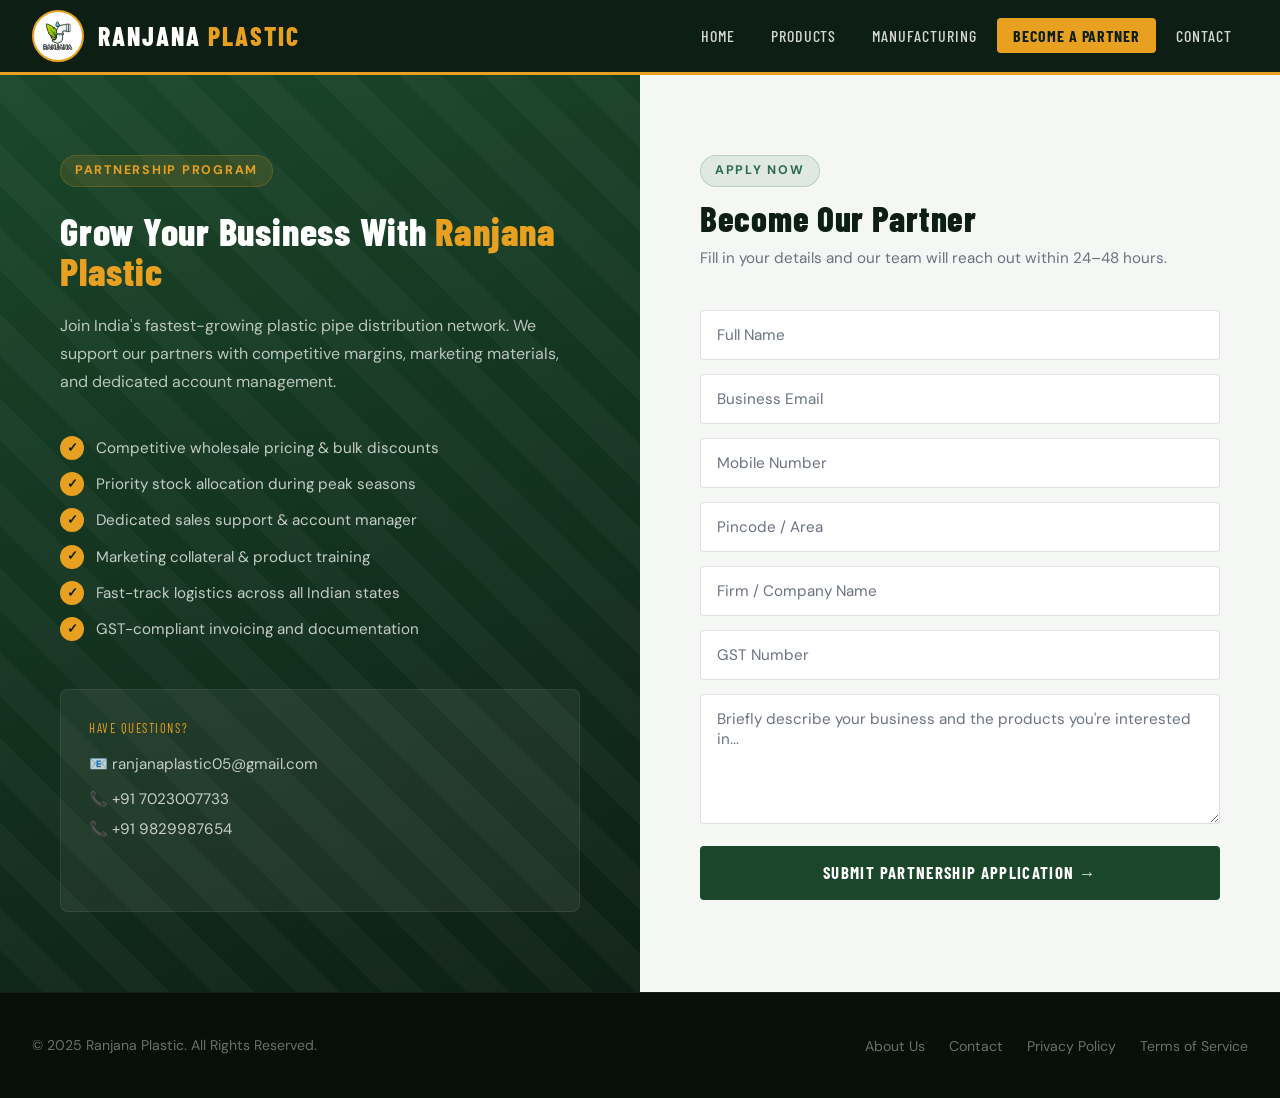
<file: main/become.html>
<!DOCTYPE html>
<html lang="en">
<head>
  <meta charset="UTF-8" />
  <meta name="viewport" content="width=device-width, initial-scale=1.0">
  <title>Become a Partner | Ranjana Plastic</title>
  <meta name="description" content="Partner with Ranjana Plastic — India's trusted pipe manufacturer. Apply to become an authorized distributor or wholesale partner today." />
  <link rel="stylesheet" href="styles.css" />
  <link rel="icon" href="png/favicon.ico" type="image/x-icon" />
  <link href="https://fonts.googleapis.com/css2?family=Barlow+Condensed:wght@400;600;700;800&family=DM+Sans:wght@300;400;500;600&display=swap" rel="stylesheet">
</head>
<body>

<!-- ===== HEADER ===== -->
<header class="header" id="site-header">
  <div class="logo-nav-container">
    <div class="logo-title">
      <img src="png/lg.png" alt="Ranjana Plastic Logo" class="logo">
      <h1 class="company-name">RANJANA <span>PLASTIC</span></h1>
    </div>
    <nav class="mobile-hidden" id="main-nav">
      <ul>
        <li><a href="index.html">Home</a></li>
        <li><a href="products.html">Products</a></li>
        <li><a href="manufacturing.html">Manufacturing</a></li>
        <li><a href="become.html" class="cta-nav active">Become a Partner</a></li>
        <li><a href="index.html#contact">Contact</a></li>
      </ul>
    </nav>
    <div class="hamburger" onclick="toggleMenu()">
      <span></span><span></span><span></span>
    </div>
  </div>
</header>

<!-- ===== PARTNER SECTION ===== -->
<div class="partner-section">

  <!-- Left: Info Panel -->
  <div class="partner-image">
    <div class="partner-image-content">
      <div class="section-tag" style="color:var(--accent);background:rgba(232,160,32,0.12);border-color:rgba(232,160,32,0.2);display:inline-block;margin-bottom:24px;">Partnership Program</div>
      <h2>Grow Your Business With <span>Ranjana Plastic</span></h2>
      <p>Join India's fastest-growing plastic pipe distribution network. We support our partners with competitive margins, marketing materials, and dedicated account management.</p>

      <ul class="partner-perks">
        <li>Competitive wholesale pricing & bulk discounts</li>
        <li>Priority stock allocation during peak seasons</li>
        <li>Dedicated sales support & account manager</li>
        <li>Marketing collateral & product training</li>
        <li>Fast-track logistics across all Indian states</li>
        <li>GST-compliant invoicing and documentation</li>
      </ul>

      <div style="margin-top:48px;padding:28px;background:rgba(255,255,255,0.06);border-radius:8px;border:1px solid rgba(255,255,255,0.08);">
        <div style="font-family:'Barlow Condensed',sans-serif;font-size:0.8rem;letter-spacing:0.12em;text-transform:uppercase;color:var(--accent);margin-bottom:12px;">Have Questions?</div>
        <p style="color:rgba(255,255,255,0.75);font-size:0.95rem;margin-bottom:8px;">📧 ranjanaplastic05@gmail.com</p>
        <p style="color:rgba(255,255,255,0.75);font-size:0.95rem;margin-bottom:4px;">📞 +91 7023007733</p>
        <p style="color:rgba(255,255,255,0.75);font-size:0.95rem;">📞 +91 9829987654</p>
      </div>
    </div>
  </div>

  <!-- Right: Form -->
  <div class="partner-form">
    <div class="section-tag" style="display:inline-block;margin-bottom:12px;">Apply Now</div>
    <h2>Become Our Partner</h2>
    <p class="sub">Fill in your details and our team will reach out within 24–48 hours.</p>

    <form action="https://formsubmit.co/ranjanaplastic05@gmail.com" method="POST">
      <input type="text" name="name" placeholder="Full Name" required />
      <input type="email" name="email" placeholder="Business Email" required />
      <input type="tel" name="mobile" placeholder="Mobile Number" required />
      <input type="text" name="pincode" placeholder="Pincode / Area" required />
      <input type="text" name="firmname" placeholder="Firm / Company Name" required />
      <input type="text" name="gst" placeholder="GST Number" required />
      <textarea name="description" placeholder="Briefly describe your business and the products you're interested in..." rows="5" required></textarea>
      <button type="submit">Submit Partnership Application →</button>
    </form>
  </div>

</div>

<!-- ===== FOOTER ===== -->
<footer class="footer">
  <div class="footer-inner">
    <p>&copy; 2025 Ranjana Plastic. All Rights Reserved.</p>
    <ul>
      <li><a href="index.html#about">About Us</a></li>
      <li><a href="index.html#contact">Contact</a></li>
      <li><a href="#">Privacy Policy</a></li>
      <li><a href="#">Terms of Service</a></li>
    </ul>
  </div>
</footer>

<script>
  const header = document.getElementById('site-header');
  window.addEventListener('scroll', () => header.classList.toggle('scrolled', window.scrollY > 50));

  function toggleMenu() {
    const nav = document.getElementById('main-nav');
    nav.classList.toggle('mobile-hidden');
    nav.classList.toggle('mobile-shown');
  }

  document.querySelectorAll('nav a').forEach(link => {
    link.addEventListener('click', () => {
      const nav = document.getElementById('main-nav');
      if (nav.classList.contains('mobile-shown')) {
        nav.classList.add('mobile-hidden');
        nav.classList.remove('mobile-shown');
      }
    });
  });
</script>
</body>
</html>
</file>
<file: main/styles.css>
/* ===== RANJANA PLASTIC — REDESIGNED CSS ===== */
@import url('https://fonts.googleapis.com/css2?family=Barlow+Condensed:wght@400;600;700;800&family=DM+Sans:wght@300;400;500;600&display=swap');

:root {
  --primary: #1a472a;
  --primary-light: #2d6a4f;
  --accent: #e8a020;
  --accent-light: #f5c842;
  --dark: #0d1f14;
  --surface: #f4f7f4;
  --white: #ffffff;
  --gray: #6b7280;
  --gray-light: #e8ede9;
  --text: #1a2b1e;
  --radius: 4px;
  --shadow: 0 4px 24px rgba(0,0,0,0.10);
  --shadow-lg: 0 12px 48px rgba(0,0,0,0.15);
}

*, *::before, *::after {
  margin: 0; padding: 0; box-sizing: border-box;
}

html { scroll-behavior: smooth; }

body {
  font-family: 'DM Sans', sans-serif;
  background: var(--white);
  color: var(--text);
  overflow-x: hidden;
  line-height: 1.6;
}

h1, h2, h3, h4 {
  font-family: 'Barlow Condensed', sans-serif;
  letter-spacing: 0.02em;
  line-height: 1.1;
}

a { text-decoration: none; color: inherit; }

img { max-width: 100%; display: block; }

/* ===== HEADER ===== */
.header {
  position: sticky;
  top: 0;
  z-index: 1000;
  background: var(--dark);
  border-bottom: 3px solid var(--accent);
  transition: all 0.3s ease;
}

.header.scrolled {
  background: rgba(13, 31, 20, 0.97);
  backdrop-filter: blur(10px);
}

.logo-nav-container {
  display: flex;
  align-items: center;
  justify-content: space-between;
  max-width: 1300px;
  margin: 0 auto;
  padding: 0 32px;
  height: 72px;
}

.logo-title {
  display: flex;
  align-items: center;
  gap: 14px;
}

.logo {
  width: 52px;
  height: 52px;
  object-fit: contain;
  border-radius: 50%;
  border: 2px solid var(--accent);
  background: white;
  padding: 3px;
}

.company-name {
  font-family: 'Barlow Condensed', sans-serif;
  font-size: 1.6rem;
  font-weight: 800;
  color: var(--white);
  letter-spacing: 0.08em;
  text-transform: uppercase;
}

.company-name span { color: var(--accent); }

nav ul {
  list-style: none;
  display: flex;
  gap: 4px;
  align-items: center;
}

nav ul li a {
  color: rgba(255,255,255,0.82);
  font-size: 0.95rem;
  font-weight: 500;
  padding: 8px 16px;
  border-radius: var(--radius);
  transition: all 0.2s;
  letter-spacing: 0.03em;
  text-transform: uppercase;
  font-family: 'Barlow Condensed', sans-serif;
  font-size: 1rem;
  letter-spacing: 0.06em;
}

nav ul li a:hover,
nav ul li a.active {
  color: var(--accent);
  background: rgba(232, 160, 32, 0.08);
}

nav ul li a.cta-nav {
  background: var(--accent);
  color: var(--dark);
  font-weight: 700;
}

nav ul li a.cta-nav:hover {
  background: var(--accent-light);
  color: var(--dark);
}

/* Hamburger */
.hamburger {
  display: none;
  flex-direction: column;
  gap: 5px;
  cursor: pointer;
  padding: 6px;
  z-index: 1100;
}

.hamburger span {
  display: block;
  width: 26px;
  height: 2px;
  background: var(--white);
  border-radius: 2px;
  transition: all 0.3s;
}

/* Mobile Nav */
@media (max-width: 900px) {
  .hamburger { display: flex; }

  nav {
    position: absolute;
    top: 72px;
    left: 0;
    width: 100%;
    background: var(--dark);
    border-top: 2px solid var(--accent);
    padding: 16px 0;
    z-index: 999;
  }

  nav ul {
    flex-direction: column;
    gap: 2px;
    padding: 0 24px;
  }

  nav ul li a {
    display: block;
    padding: 12px 16px;
    font-size: 1.1rem;
  }

  .mobile-hidden { display: none; }
  .mobile-shown { display: block; }
}

@media (min-width: 901px) {
  .mobile-hidden { display: block; }
  .mobile-shown { display: block; }
}

/* ===== HERO SECTION ===== */
.hero {
  position: relative;
  min-height: 88vh;
  display: flex;
  align-items: center;
  background: var(--dark);
  overflow: hidden;
}

.hero-bg-pattern {
  position: absolute;
  inset: 0;
  background-image:
    linear-gradient(135deg, rgba(26,71,42,0.9) 0%, rgba(13,31,20,0.96) 60%),
    repeating-linear-gradient(
      45deg,
      transparent,
      transparent 40px,
      rgba(232,160,32,0.04) 40px,
      rgba(232,160,32,0.04) 80px
    );
  z-index: 1;
}

.hero-content {
  position: relative;
  z-index: 2;
  max-width: 1300px;
  margin: 0 auto;
  padding: 80px 32px;
  display: grid;
  grid-template-columns: 1fr 1fr;
  gap: 80px;
  align-items: center;
}

.hero-badge {
  display: inline-flex;
  align-items: center;
  gap: 8px;
  background: rgba(232,160,32,0.15);
  border: 1px solid var(--accent);
  color: var(--accent);
  font-size: 0.8rem;
  font-weight: 600;
  padding: 6px 16px;
  border-radius: 100px;
  margin-bottom: 24px;
  letter-spacing: 0.1em;
  text-transform: uppercase;
}

.hero h1 {
  font-size: clamp(3rem, 6vw, 5.5rem);
  font-weight: 800;
  color: var(--white);
  margin-bottom: 12px;
  line-height: 1;
}

.hero h1 .highlight { color: var(--accent); }

.hero-subtitle {
  font-size: 1.2rem;
  color: rgba(255,255,255,0.7);
  margin-bottom: 40px;
  max-width: 480px;
  line-height: 1.7;
}

.hero-actions {
  display: flex;
  gap: 16px;
  flex-wrap: wrap;
}

.btn-primary {
  background: var(--accent);
  color: var(--dark);
  font-weight: 700;
  font-size: 1rem;
  padding: 15px 32px;
  border-radius: var(--radius);
  border: none;
  cursor: pointer;
  transition: all 0.2s;
  font-family: 'Barlow Condensed', sans-serif;
  letter-spacing: 0.06em;
  text-transform: uppercase;
  display: inline-block;
}

.btn-primary:hover {
  background: var(--accent-light);
  transform: translateY(-2px);
  box-shadow: 0 8px 24px rgba(232,160,32,0.35);
}

.btn-outline {
  background: transparent;
  color: var(--white);
  border: 2px solid rgba(255,255,255,0.35);
  font-weight: 600;
  font-size: 1rem;
  padding: 13px 30px;
  border-radius: var(--radius);
  cursor: pointer;
  transition: all 0.2s;
  font-family: 'Barlow Condensed', sans-serif;
  letter-spacing: 0.06em;
  text-transform: uppercase;
  display: inline-block;
}

.btn-outline:hover {
  border-color: var(--accent);
  color: var(--accent);
}

.hero-stats {
  display: grid;
  grid-template-columns: repeat(3, 1fr);
  gap: 1px;
  background: rgba(255,255,255,0.08);
  border-radius: 8px;
  overflow: hidden;
  margin-top: 48px;
  border: 1px solid rgba(255,255,255,0.08);
}

.stat-item {
  padding: 24px 20px;
  background: rgba(255,255,255,0.04);
  text-align: center;
}

.stat-number {
  font-family: 'Barlow Condensed', sans-serif;
  font-size: 2.5rem;
  font-weight: 800;
  color: var(--accent);
  line-height: 1;
}

.stat-label {
  font-size: 0.8rem;
  color: rgba(255,255,255,0.55);
  margin-top: 4px;
  text-transform: uppercase;
  letter-spacing: 0.06em;
}

.hero-visual {
  position: relative;
  display: flex;
  align-items: center;
  justify-content: center;
}

.hero-slideshow {
  position: relative;
  width: 100%;
  aspect-ratio: 4/3;
  border-radius: 12px;
  overflow: hidden;
  border: 2px solid rgba(232,160,32,0.2);
  box-shadow: 0 24px 80px rgba(0,0,0,0.5);
}

.hero-slideshow img {
  position: absolute;
  inset: 0;
  width: 100%;
  height: 100%;
  object-fit: cover;
  opacity: 0;
  transition: opacity 0.8s ease;
}

.hero-slideshow img.active { opacity: 1; }

@media (max-width: 900px) {
  .hero-content {
    grid-template-columns: 1fr;
    gap: 48px;
    padding: 60px 24px;
  }
  .hero-visual { display: none; }
  .hero { min-height: auto; }
}

/* ===== SECTION COMMON ===== */
.section-header {
  text-align: center;
  margin-bottom: 56px;
}

.section-tag {
  display: inline-block;
  font-size: 0.78rem;
  font-weight: 700;
  letter-spacing: 0.14em;
  text-transform: uppercase;
  color: var(--primary-light);
  background: rgba(45,106,79,0.1);
  padding: 5px 14px;
  border-radius: 100px;
  margin-bottom: 12px;
  border: 1px solid rgba(45,106,79,0.2);
}

.section-title {
  font-size: clamp(2rem, 4vw, 3.2rem);
  font-weight: 800;
  color: var(--dark);
}

.section-title .line {
  display: inline-block;
  width: 60px;
  height: 4px;
  background: var(--accent);
  vertical-align: middle;
  margin: 0 12px;
}

.section-subtitle {
  color: var(--gray);
  margin-top: 14px;
  font-size: 1.05rem;
  max-width: 580px;
  margin-left: auto;
  margin-right: auto;
}

/* ===== ABOUT SECTION ===== */
.about-section {
  padding: 100px 32px;
  max-width: 1300px;
  margin: 0 auto;
}

.about-grid {
  display: grid;
  grid-template-columns: 1fr 1fr;
  gap: 80px;
  align-items: center;
}

.about-image-wrap {
  position: relative;
}

.about-image-wrap img {
  width: 100%;
  border-radius: 8px;
  object-fit: cover;
  aspect-ratio: 4/3;
}

.about-badge {
  position: absolute;
  bottom: -24px;
  right: -24px;
  background: var(--accent);
  color: var(--dark);
  padding: 20px 24px;
  border-radius: 8px;
  font-family: 'Barlow Condensed', sans-serif;
  font-size: 1.1rem;
  font-weight: 800;
  text-align: center;
  box-shadow: var(--shadow-lg);
}

.about-badge .big { font-size: 2.4rem; display: block; line-height: 1; }

.about-text h2 {
  font-size: clamp(2rem, 3.5vw, 3rem);
  font-weight: 800;
  color: var(--dark);
  margin-bottom: 20px;
}

.about-text p {
  color: var(--gray);
  line-height: 1.8;
  margin-bottom: 20px;
  font-size: 1.02rem;
}

.about-features {
  display: grid;
  grid-template-columns: 1fr 1fr;
  gap: 16px;
  margin-top: 32px;
}

.feature-chip {
  display: flex;
  align-items: center;
  gap: 10px;
  padding: 12px 16px;
  background: var(--surface);
  border-radius: var(--radius);
  border-left: 3px solid var(--primary);
  font-size: 0.9rem;
  font-weight: 500;
}

.feature-chip .icon {
  width: 32px;
  height: 32px;
  background: var(--primary);
  border-radius: 50%;
  display: flex;
  align-items: center;
  justify-content: center;
  color: white;
  font-size: 0.9rem;
  flex-shrink: 0;
}

@media (max-width: 900px) {
  .about-grid { grid-template-columns: 1fr; gap: 48px; }
  .about-badge { position: static; margin-top: 16px; display: inline-block; }
  .about-section { padding: 60px 20px; }
}

/* ===== PRODUCTS PREVIEW ===== */
.products-preview {
  background: var(--surface);
  padding: 100px 32px;
}

.products-preview-inner {
  max-width: 1300px;
  margin: 0 auto;
}

.products-grid {
  display: grid;
  grid-template-columns: repeat(3, 1fr);
  gap: 24px;
}

.product-card {
  background: var(--white);
  border-radius: 8px;
  overflow: hidden;
  border: 1px solid var(--gray-light);
  transition: all 0.3s;
  position: relative;
}

.product-card:hover {
  transform: translateY(-6px);
  box-shadow: var(--shadow-lg);
  border-color: var(--primary-light);
}

.product-card-img {
  width: 100%;
  aspect-ratio: 16/9;
  object-fit: cover;
  background: var(--gray-light);
}

.product-card-body {
  padding: 24px;
}

.product-tag {
  font-size: 0.75rem;
  font-weight: 700;
  text-transform: uppercase;
  letter-spacing: 0.1em;
  color: var(--primary-light);
  margin-bottom: 8px;
}

.product-card-body h3 {
  font-size: 1.4rem;
  font-weight: 700;
  color: var(--dark);
  margin-bottom: 10px;
}

.product-card-body p {
  color: var(--gray);
  font-size: 0.92rem;
  line-height: 1.6;
  margin-bottom: 16px;
}

.product-card-link {
  display: inline-flex;
  align-items: center;
  gap: 6px;
  color: var(--primary);
  font-weight: 600;
  font-size: 0.9rem;
  font-family: 'Barlow Condensed', sans-serif;
  letter-spacing: 0.06em;
  text-transform: uppercase;
  transition: gap 0.2s;
}

.product-card-link:hover { gap: 10px; color: var(--accent); }

@media (max-width: 900px) {
  .products-grid { grid-template-columns: 1fr 1fr; }
  .products-preview { padding: 60px 20px; }
}

@media (max-width: 580px) {
  .products-grid { grid-template-columns: 1fr; }
}

/* ===== WHY CHOOSE US ===== */
.why-section {
  padding: 100px 32px;
  max-width: 1300px;
  margin: 0 auto;
}

.why-grid {
  display: grid;
  grid-template-columns: repeat(4, 1fr);
  gap: 28px;
}

.why-card {
  padding: 36px 28px;
  border: 1px solid var(--gray-light);
  border-radius: 8px;
  text-align: center;
  transition: all 0.3s;
  position: relative;
  overflow: hidden;
}

.why-card::before {
  content: '';
  position: absolute;
  bottom: 0;
  left: 0;
  right: 0;
  height: 3px;
  background: var(--accent);
  transform: scaleX(0);
  transition: transform 0.3s;
}

.why-card:hover::before { transform: scaleX(1); }
.why-card:hover { border-color: rgba(45,106,79,0.25); box-shadow: var(--shadow); }

.why-icon {
  width: 60px;
  height: 60px;
  background: rgba(26,71,42,0.08);
  border-radius: 50%;
  display: flex;
  align-items: center;
  justify-content: center;
  margin: 0 auto 20px;
  font-size: 1.6rem;
}

.why-card h3 {
  font-size: 1.2rem;
  font-weight: 700;
  color: var(--dark);
  margin-bottom: 10px;
}

.why-card p {
  color: var(--gray);
  font-size: 0.9rem;
  line-height: 1.65;
}

@media (max-width: 900px) { .why-grid { grid-template-columns: 1fr 1fr; } }
@media (max-width: 580px) { .why-grid { grid-template-columns: 1fr; } why-section { padding: 60px 20px; } }

/* ===== TESTIMONIALS ===== */
.testimonials-section {
  background: var(--dark);
  padding: 100px 32px;
  position: relative;
  overflow: hidden;
}

.testimonials-section::before {
  content: '"';
  position: absolute;
  top: -20px;
  left: 40px;
  font-family: 'Barlow Condensed', sans-serif;
  font-size: 30rem;
  color: rgba(255,255,255,0.03);
  line-height: 1;
  pointer-events: none;
}

.testimonials-inner {
  max-width: 1300px;
  margin: 0 auto;
}

.testimonials-section .section-title { color: var(--white); }
.testimonials-section .section-tag { color: var(--accent); background: rgba(232,160,32,0.12); border-color: rgba(232,160,32,0.2); }

.testimonials-grid {
  display: grid;
  grid-template-columns: 1fr 1fr;
  gap: 24px;
  margin-top: 56px;
}

.testimonial-card {
  background: rgba(255,255,255,0.05);
  border: 1px solid rgba(255,255,255,0.08);
  border-radius: 8px;
  padding: 36px;
  position: relative;
}

.testimonial-card::before {
  content: '"';
  font-family: 'Barlow Condensed', sans-serif;
  font-size: 5rem;
  color: var(--accent);
  line-height: 1;
  position: absolute;
  top: 16px;
  left: 32px;
  opacity: 0.6;
}

.testimonial-card p {
  color: rgba(255,255,255,0.8);
  font-size: 1rem;
  line-height: 1.75;
  margin-bottom: 24px;
  padding-top: 32px;
}

.testimonial-author {
  display: flex;
  align-items: center;
  gap: 12px;
}

.author-avatar {
  width: 42px;
  height: 42px;
  border-radius: 50%;
  background: var(--primary-light);
  display: flex;
  align-items: center;
  justify-content: center;
  color: white;
  font-family: 'Barlow Condensed', sans-serif;
  font-size: 1.2rem;
  font-weight: 700;
  flex-shrink: 0;
}

.author-name {
  font-weight: 600;
  color: var(--white);
  font-size: 0.95rem;
}

.author-role {
  font-size: 0.82rem;
  color: rgba(255,255,255,0.45);
}

@media (max-width: 700px) {
  .testimonials-grid { grid-template-columns: 1fr; }
  .testimonials-section { padding: 60px 20px; }
}

/* ===== CTA SECTION ===== */
.cta-section {
  padding: 100px 32px;
  background: linear-gradient(135deg, var(--primary) 0%, var(--primary-light) 100%);
  text-align: center;
  position: relative;
  overflow: hidden;
}

.cta-section::before {
  content: '';
  position: absolute;
  inset: 0;
  background: repeating-linear-gradient(
    -45deg, transparent, transparent 30px,
    rgba(255,255,255,0.03) 30px, rgba(255,255,255,0.03) 60px
  );
}

.cta-section h2 {
  font-size: clamp(2rem, 4vw, 3.5rem);
  color: var(--white);
  margin-bottom: 16px;
  position: relative;
}

.cta-section p {
  color: rgba(255,255,255,0.75);
  font-size: 1.1rem;
  margin-bottom: 40px;
  max-width: 560px;
  margin-left: auto;
  margin-right: auto;
  position: relative;
}

/* ===== CONTACT SECTION ===== */
.contact-us {
  padding: 100px 32px;
  background: var(--dark);
}

.contact-inner {
  max-width: 1300px;
  margin: 0 auto;
}

.contact-us .section-title { color: var(--white); }
.contact-us .section-tag { color: var(--accent); background: rgba(232,160,32,0.12); border-color: rgba(232,160,32,0.2); }

.contact-grid {
  display: grid;
  grid-template-columns: 1fr 1fr 1.4fr;
  gap: 40px;
  margin-top: 56px;
}

.contact-info-block h3 {
  font-size: 1.1rem;
  font-weight: 700;
  color: var(--white);
  margin-bottom: 16px;
  text-transform: uppercase;
  letter-spacing: 0.06em;
  font-family: 'Barlow Condensed', sans-serif;
}

.contact-info-block ul {
  list-style: none;
}

.contact-info-block ul li {
  margin-bottom: 10px;
}

.contact-info-block ul li a {
  color: rgba(255,255,255,0.6);
  font-size: 0.95rem;
  transition: color 0.2s;
}

.contact-info-block ul li a:hover { color: var(--accent); }

.contact-detail-item {
  margin-bottom: 20px;
}

.contact-detail-item .label {
  font-size: 0.78rem;
  text-transform: uppercase;
  letter-spacing: 0.1em;
  color: var(--accent);
  font-weight: 700;
  margin-bottom: 4px;
}

.contact-detail-item p {
  color: rgba(255,255,255,0.75);
  font-size: 0.95rem;
  line-height: 1.6;
}

.contact-form-block { }

.contact-form-block h3 {
  font-size: 1.4rem;
  color: var(--white);
  font-family: 'Barlow Condensed', sans-serif;
  margin-bottom: 24px;
  font-weight: 700;
  text-transform: uppercase;
  letter-spacing: 0.04em;
}

.contact-form input,
.contact-form textarea,
.contact-form select {
  width: 100%;
  background: rgba(255,255,255,0.06);
  border: 1px solid rgba(255,255,255,0.12);
  border-radius: var(--radius);
  color: var(--white);
  font-family: 'DM Sans', sans-serif;
  font-size: 0.95rem;
  padding: 14px 16px;
  margin-bottom: 14px;
  outline: none;
  transition: border-color 0.2s;
}

.contact-form input::placeholder,
.contact-form textarea::placeholder {
  color: rgba(255,255,255,0.35);
}

.contact-form input:focus,
.contact-form textarea:focus {
  border-color: var(--accent);
}

.contact-form input[type="submit"],
.contact-form button[type="submit"] {
  background: var(--accent);
  color: var(--dark);
  font-weight: 700;
  font-family: 'Barlow Condensed', sans-serif;
  letter-spacing: 0.08em;
  text-transform: uppercase;
  font-size: 1rem;
  cursor: pointer;
  border: none;
  transition: all 0.2s;
}

.contact-form input[type="submit"]:hover,
.contact-form button[type="submit"]:hover {
  background: var(--accent-light);
}

@media (max-width: 900px) {
  .contact-grid { grid-template-columns: 1fr; }
  .contact-us { padding: 60px 20px; }
}

/* ===== FOOTER ===== */
.footer {
  background: #070f0a;
  padding: 40px 32px;
  border-top: 1px solid rgba(255,255,255,0.06);
}

.footer-inner {
  max-width: 1300px;
  margin: 0 auto;
  display: flex;
  align-items: center;
  justify-content: space-between;
  flex-wrap: wrap;
  gap: 16px;
}

.footer p {
  color: rgba(255,255,255,0.4);
  font-size: 0.88rem;
}

.footer ul {
  list-style: none;
  display: flex;
  gap: 24px;
  flex-wrap: wrap;
}

.footer ul li a {
  color: rgba(255,255,255,0.4);
  font-size: 0.88rem;
  transition: color 0.2s;
}

.footer ul li a:hover { color: var(--accent); }

/* ===== PRODUCTS PAGE ===== */
.products-page {
  display: grid;
  grid-template-columns: 280px 1fr;
  min-height: calc(100vh - 72px);
}

.products-sidebar {
  background: var(--dark);
  padding: 40px 0;
  position: sticky;
  top: 72px;
  height: calc(100vh - 72px);
  overflow-y: auto;
}

.products-sidebar h2 {
  color: rgba(255,255,255,0.4);
  font-size: 0.75rem;
  letter-spacing: 0.14em;
  text-transform: uppercase;
  padding: 0 28px;
  margin-bottom: 20px;
}

.sidebar-btn {
  display: block;
  width: 100%;
  padding: 14px 28px;
  background: transparent;
  border: none;
  border-left: 3px solid transparent;
  color: rgba(255,255,255,0.6);
  font-family: 'Barlow Condensed', sans-serif;
  font-size: 1.05rem;
  font-weight: 600;
  letter-spacing: 0.04em;
  text-transform: uppercase;
  cursor: pointer;
  text-align: left;
  transition: all 0.2s;
}

.sidebar-btn:hover {
  color: var(--white);
  background: rgba(255,255,255,0.04);
  border-left-color: rgba(232,160,32,0.4);
}

.sidebar-btn.active {
  color: var(--accent);
  border-left-color: var(--accent);
  background: rgba(232,160,32,0.07);
}

.products-content {
  padding: 60px 48px;
  background: var(--surface);
}

.product-detail { display: none; }
.product-detail.active { display: block; }

.product-hero {
  display: grid;
  grid-template-columns: 1fr 1fr;
  gap: 48px;
  margin-bottom: 56px;
  align-items: start;
}

.product-hero img {
  width: 100%;
  border-radius: 8px;
  aspect-ratio: 4/3;
  object-fit: cover;
  box-shadow: var(--shadow-lg);
}

.product-hero-info h2 {
  font-size: 2.5rem;
  font-weight: 800;
  color: var(--dark);
  margin-bottom: 16px;
}

.product-specs {
  margin-bottom: 24px;
}

.product-specs h4 {
  font-size: 0.8rem;
  text-transform: uppercase;
  letter-spacing: 0.1em;
  color: var(--primary-light);
  margin-bottom: 10px;
  font-weight: 700;
}

.product-specs ul {
  list-style: none;
}

.product-specs ul li {
  padding: 8px 0;
  border-bottom: 1px solid var(--gray-light);
  font-size: 0.95rem;
  color: var(--text);
  display: flex;
  align-items: center;
  gap: 8px;
}

.product-specs ul li::before {
  content: '▸';
  color: var(--accent);
  font-size: 0.8rem;
}

.download-btn {
  display: inline-flex;
  align-items: center;
  gap: 8px;
  background: var(--dark);
  color: var(--white);
  padding: 13px 24px;
  border-radius: var(--radius);
  font-family: 'Barlow Condensed', sans-serif;
  font-size: 0.95rem;
  font-weight: 600;
  letter-spacing: 0.06em;
  text-transform: uppercase;
  transition: all 0.2s;
  margin-top: 20px;
}

.download-btn:hover {
  background: var(--primary);
  color: var(--accent);
}

.product-contact-box {
  background: var(--white);
  border-radius: 8px;
  padding: 40px;
  margin: 40px 0;
  border: 1px solid var(--gray-light);
}

.product-contact-box h4 {
  font-size: 1.6rem;
  font-weight: 800;
  color: var(--dark);
  margin-bottom: 24px;
  font-family: 'Barlow Condensed', sans-serif;
  text-transform: uppercase;
  letter-spacing: 0.04em;
}

.product-contact-box input,
.product-contact-box textarea {
  width: 100%;
  border: 1px solid var(--gray-light);
  border-radius: var(--radius);
  font-family: 'DM Sans', sans-serif;
  font-size: 0.95rem;
  padding: 13px 16px;
  margin-bottom: 14px;
  outline: none;
  background: var(--surface);
  transition: border-color 0.2s;
}

.product-contact-box input:focus,
.product-contact-box textarea:focus { border-color: var(--primary); }

.product-contact-box button {
  background: var(--primary);
  color: var(--white);
  font-weight: 700;
  font-family: 'Barlow Condensed', sans-serif;
  letter-spacing: 0.08em;
  text-transform: uppercase;
  font-size: 1rem;
  padding: 13px 32px;
  border: none;
  border-radius: var(--radius);
  cursor: pointer;
  transition: all 0.2s;
}

.product-contact-box button:hover { background: var(--accent); color: var(--dark); }

.application-gallery h4 {
  font-size: 1.4rem;
  font-weight: 800;
  font-family: 'Barlow Condensed', sans-serif;
  text-transform: uppercase;
  margin-bottom: 20px;
  color: var(--dark);
  letter-spacing: 0.04em;
}

.gallery-row {
  display: grid;
  grid-template-columns: repeat(3, 1fr);
  gap: 16px;
  margin-bottom: 40px;
}

.gallery-row img {
  width: 100%;
  aspect-ratio: 4/3;
  object-fit: cover;
  border-radius: 6px;
}

@media (max-width: 1000px) {
  .products-page { grid-template-columns: 1fr; }
  .products-sidebar {
    position: static;
    height: auto;
    display: flex;
    flex-direction: row;
    flex-wrap: nowrap;
    overflow-x: auto;
    padding: 16px;
    gap: 8px;
  }
  .products-sidebar h2 { display: none; }
  .sidebar-btn { white-space: nowrap; border-left: none; border-bottom: 3px solid transparent; padding: 10px 20px; }
  .sidebar-btn.active { border-bottom-color: var(--accent); border-left-color: transparent; }
  .products-content { padding: 32px 20px; }
  .product-hero { grid-template-columns: 1fr; }
  .gallery-row { grid-template-columns: 1fr 1fr; }
}

/* ===== MANUFACTURING PAGE ===== */
.page-banner {
  background: var(--dark);
  padding: 80px 32px;
  text-align: center;
  position: relative;
  overflow: hidden;
}

.page-banner::before {
  content: '';
  position: absolute;
  inset: 0;
  background: linear-gradient(135deg, rgba(26,71,42,0.6) 0%, transparent 60%);
}

.page-banner h1 {
  font-size: clamp(2.5rem, 5vw, 4.5rem);
  font-weight: 800;
  color: var(--white);
  position: relative;
}

.page-banner p {
  color: rgba(255,255,255,0.65);
  font-size: 1.1rem;
  margin-top: 12px;
  position: relative;
}

.factory-gallery-section {
  padding: 80px 32px;
  max-width: 1300px;
  margin: 0 auto;
}

.factory-gallery-section h2 {
  font-size: 2.5rem;
  font-weight: 800;
  margin-bottom: 8px;
  color: var(--dark);
}

.factory-gallery-section .subtitle {
  color: var(--gray);
  margin-bottom: 40px;
  font-size: 1.05rem;
}

.factory-images-row {
  display: grid;
  grid-template-columns: repeat(4, 1fr);
  gap: 16px;
  margin-bottom: 32px;
}

.factory-images-row img {
  width: 100%;
  aspect-ratio: 4/3;
  object-fit: cover;
  border-radius: 6px;
  transition: transform 0.3s;
}

.factory-images-row img:hover { transform: scale(1.02); }

.factory-description {
  color: var(--gray);
  line-height: 1.8;
  font-size: 1rem;
  max-width: 900px;
}

.process-section {
  background: var(--surface);
  padding: 80px 32px;
}

.process-section-inner {
  max-width: 1300px;
  margin: 0 auto;
}

.process-section h2 {
  font-size: 2.5rem;
  font-weight: 800;
  color: var(--dark);
  margin-bottom: 48px;
  text-align: center;
}

.process-rows {
  display: grid;
  grid-template-columns: 1fr 1fr;
  gap: 40px;
}

.process-item {
  background: var(--white);
  border-radius: 8px;
  overflow: hidden;
  border: 1px solid var(--gray-light);
  display: flex;
  flex-direction: column;
}

.process-step-num {
  background: var(--dark);
  color: var(--accent);
  font-family: 'Barlow Condensed', sans-serif;
  font-size: 0.85rem;
  font-weight: 700;
  padding: 8px 20px;
  letter-spacing: 0.1em;
  text-transform: uppercase;
}

.process-item img {
  width: 100%;
  aspect-ratio: 16/9;
  object-fit: cover;
}

.process-item-body {
  padding: 24px;
}

.process-item-body h3 {
  font-size: 1.3rem;
  font-weight: 700;
  margin-bottom: 10px;
  color: var(--dark);
}

.process-item-body p {
  color: var(--gray);
  font-size: 0.92rem;
  line-height: 1.7;
}

.machinery-section {
  padding: 80px 32px;
  max-width: 1300px;
  margin: 0 auto;
}

.machinery-grid {
  display: grid;
  grid-template-columns: 1fr 1fr;
  gap: 48px;
  align-items: center;
}

.machinery-images {
  display: grid;
  grid-template-columns: 1fr 1fr;
  gap: 16px;
}

.machinery-images img {
  width: 100%;
  aspect-ratio: 1;
  object-fit: cover;
  border-radius: 6px;
}

.machinery-text h3 {
  font-size: 2rem;
  font-weight: 800;
  color: var(--dark);
  margin-bottom: 16px;
}

.machinery-text p {
  color: var(--gray);
  line-height: 1.8;
  font-size: 0.98rem;
}

.materials-section {
  background: var(--dark);
  padding: 80px 32px;
}

.materials-inner {
  max-width: 1300px;
  margin: 0 auto;
  display: grid;
  grid-template-columns: 1fr 1fr;
  gap: 60px;
  align-items: center;
}

.materials-inner img {
  width: 100%;
  border-radius: 8px;
  object-fit: cover;
  aspect-ratio: 4/3;
}

.material-text h3 {
  font-size: 2rem;
  font-weight: 800;
  color: var(--white);
  margin-bottom: 16px;
}

.material-text p {
  color: rgba(255,255,255,0.7);
  line-height: 1.8;
  font-size: 0.98rem;
}

@media (max-width: 900px) {
  .factory-images-row { grid-template-columns: 1fr 1fr; }
  .process-rows { grid-template-columns: 1fr; }
  .machinery-grid { grid-template-columns: 1fr; }
  .materials-inner { grid-template-columns: 1fr; }
  .factory-gallery-section { padding: 60px 20px; }
  .process-section { padding: 60px 20px; }
  .machinery-section { padding: 60px 20px; }
  .materials-section { padding: 60px 20px; }
}

/* ===== PARTNER PAGE ===== */
.partner-section {
  min-height: calc(100vh - 72px);
  display: grid;
  grid-template-columns: 1fr 1fr;
}

.partner-image {
  background: linear-gradient(160deg, var(--primary) 0%, var(--dark) 100%);
  position: relative;
  overflow: hidden;
  display: flex;
  flex-direction: column;
  justify-content: center;
  padding: 80px 60px;
}

.partner-image::before {
  content: '';
  position: absolute;
  inset: 0;
  background: repeating-linear-gradient(
    45deg, transparent, transparent 30px,
    rgba(255,255,255,0.03) 30px, rgba(255,255,255,0.03) 60px
  );
}

.partner-image-content {
  position: relative;
  z-index: 1;
}

.partner-image h2 {
  font-size: clamp(2.2rem, 3vw, 3.2rem);
  color: var(--white);
  font-weight: 800;
  margin-bottom: 20px;
  line-height: 1.05;
}

.partner-image h2 span { color: var(--accent); }

.partner-image p {
  color: rgba(255,255,255,0.7);
  font-size: 1rem;
  line-height: 1.75;
  margin-bottom: 40px;
}

.partner-perks {
  list-style: none;
  display: flex;
  flex-direction: column;
  gap: 12px;
}

.partner-perks li {
  display: flex;
  align-items: center;
  gap: 12px;
  color: rgba(255,255,255,0.75);
  font-size: 0.95rem;
}

.partner-perks li::before {
  content: '✓';
  width: 24px;
  height: 24px;
  background: var(--accent);
  color: var(--dark);
  border-radius: 50%;
  display: flex;
  align-items: center;
  justify-content: center;
  font-weight: 700;
  font-size: 0.8rem;
  flex-shrink: 0;
}

.partner-form {
  padding: 80px 60px;
  background: var(--surface);
  overflow-y: auto;
}

.partner-form h2 {
  font-size: 2.2rem;
  font-weight: 800;
  color: var(--dark);
  margin-bottom: 8px;
}

.partner-form .sub {
  color: var(--gray);
  font-size: 0.95rem;
  margin-bottom: 40px;
}

.partner-form form {
  display: flex;
  flex-direction: column;
  gap: 14px;
}

.partner-form input,
.partner-form textarea,
.partner-form select {
  width: 100%;
  border: 1px solid rgba(0,0,0,0.12);
  border-radius: var(--radius);
  font-family: 'DM Sans', sans-serif;
  font-size: 0.95rem;
  padding: 14px 16px;
  background: var(--white);
  outline: none;
  transition: border-color 0.2s;
  color: var(--text);
}

.partner-form input::placeholder,
.partner-form textarea::placeholder {
  color: var(--gray);
}

.partner-form input:focus,
.partner-form textarea:focus { border-color: var(--primary); }

.partner-form button[type="submit"] {
  background: var(--primary);
  color: var(--white);
  font-weight: 700;
  font-family: 'Barlow Condensed', sans-serif;
  letter-spacing: 0.08em;
  text-transform: uppercase;
  font-size: 1.05rem;
  padding: 16px;
  border: none;
  border-radius: var(--radius);
  cursor: pointer;
  transition: all 0.2s;
  margin-top: 8px;
}

.partner-form button[type="submit"]:hover {
  background: var(--accent);
  color: var(--dark);
}

@media (max-width: 900px) {
  .partner-section { grid-template-columns: 1fr; }
  .partner-image { padding: 60px 32px; }
  .partner-form { padding: 60px 24px; }
}

/* ===== ANIMATIONS ===== */
@keyframes fadeUp {
  from { opacity: 0; transform: translateY(30px); }
  to { opacity: 1; transform: translateY(0); }
}

.fade-up {
  animation: fadeUp 0.7s ease forwards;
}

.fade-up-delay-1 { animation-delay: 0.1s; }
.fade-up-delay-2 { animation-delay: 0.2s; }
.fade-up-delay-3 { animation-delay: 0.3s; }
</file>
